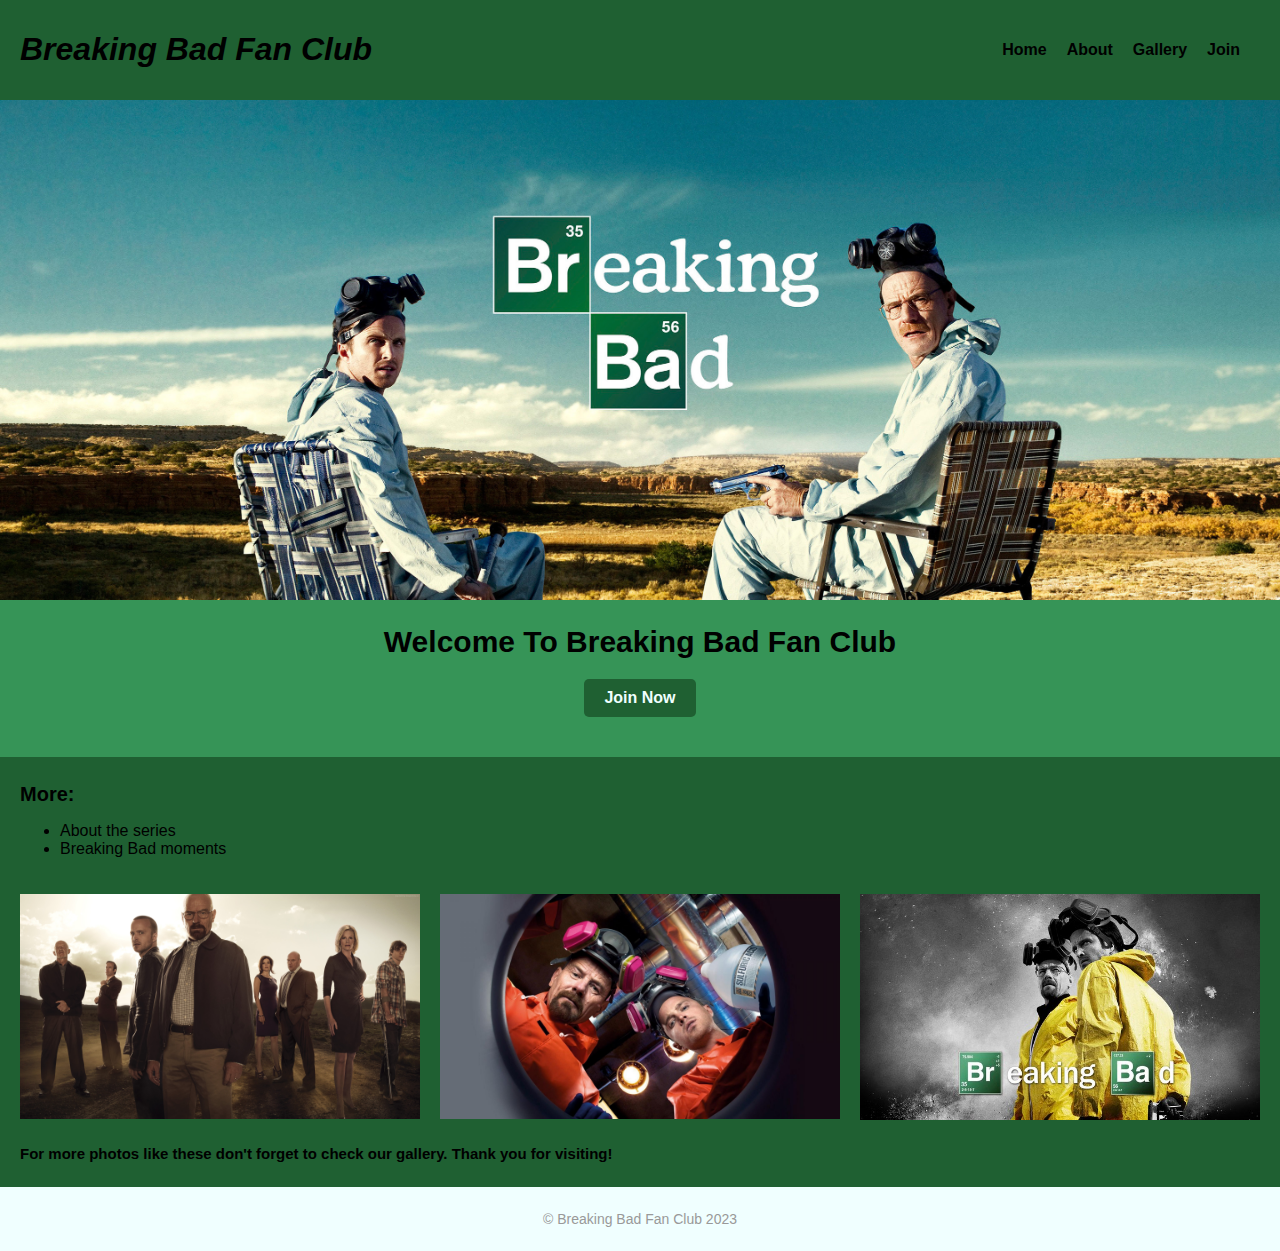
<file: index.html>
<!DOCTYPE html>
<html lang="en">
  <head>
    <link rel="stylesheet" href="Breaking_bad_style.css" />
    <meta charset="UTF-8" />
    <meta http-equiv="X-UA-Compatible" content="IE=edge" />
    <meta name="viewport" content="width=device-width, initial-scale=1.0" />
    <title>Breaking Bad Fan Club</title>
  </head>
  <body>
    <header>
      <i><h1>Breaking Bad Fan Club</h1></i>
      <nav>
        <ul>
          <li><a href="index.html">Home</a></li>
          <li><a href="about_us.html">About</a></li>
          <li><a href="gallery.html">Gallery</a></li>
          <li><a href="join_us.html">Join</a></li>
        </ul>
      </nav>
    </header>

    <main>
      <section class="first_section"></section>
      <section class="welcome">
        <h2>Welcome To Breaking Bad Fan Club</h2>
        <button><a href="join_us.html">Join Now</a></button>
      </section>
      <section class="more">
         <p><h2>More:</h2></p>
            <ul>
                <li><a href="about_Bb.html">About the series</a></li>
                <li><a href="https://youtu.be/sukoFvcboAE">Breaking Bad moments</a></li>
            </ul>
      </section>
      <section class="photos">
        
        <div class="imagescountainer">
            <img src="501106-breaking-bad.jpg" />
            <img src="517668-breaking-bad.jpg" />
            <img src="521225-breaking-bad.jpg" />
        </div>
        <h3>For more photos like these don't forget to check our gallery. Thank you for visiting! </h3>
      </section>
    </main>
    <footer>
      <p>&copy; Breaking Bad Fan Club 2023</p>
    </footer>
  </body>
</html>
</file>
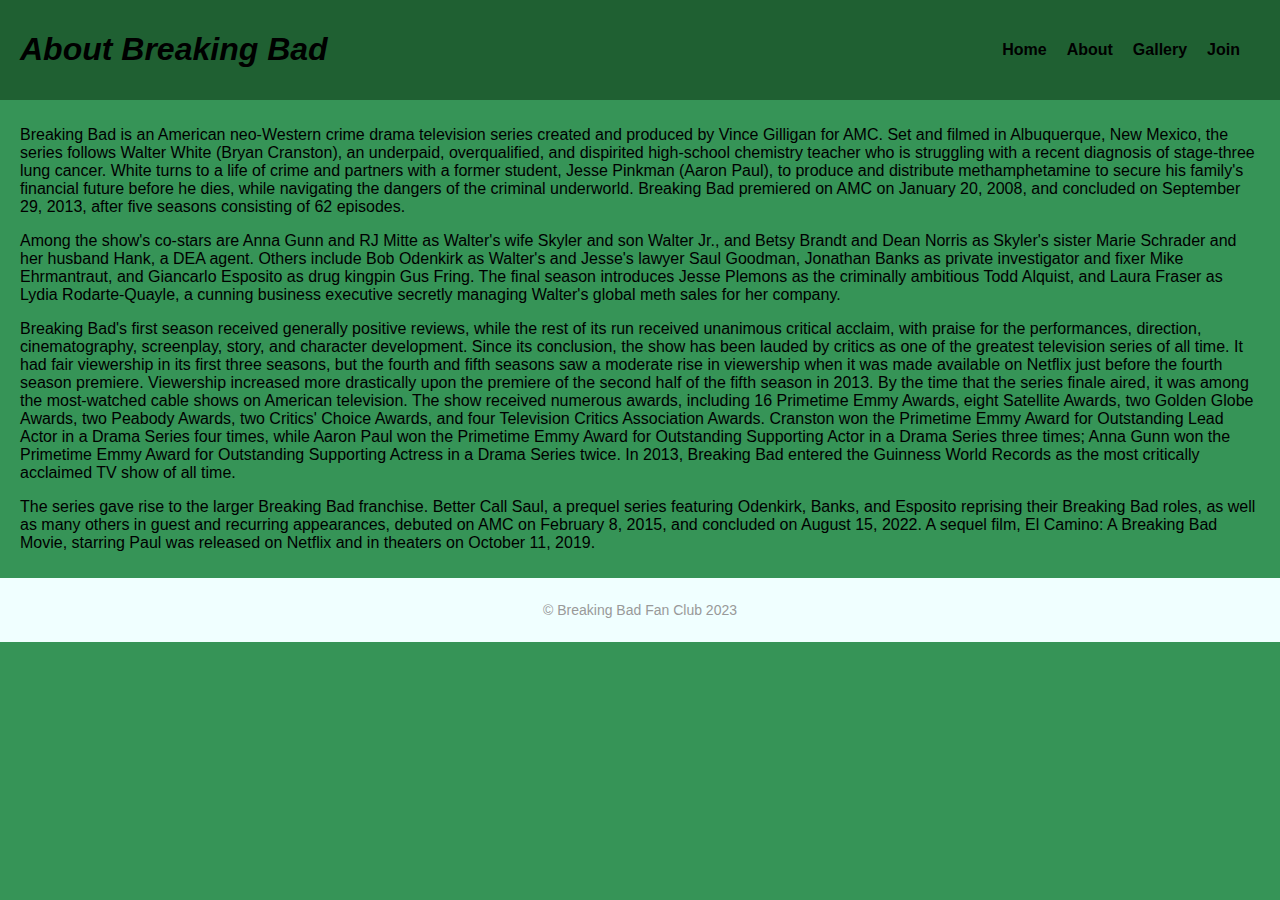
<file: about_Bb.html>
<!DOCTYPE html>
<html lang="en">
  <head>
    <link rel="stylesheet" href="Breaking_bad_style.css" />
    <meta charset="UTF-8" />
    <meta http-equiv="X-UA-Compatible" content="IE=edge" />
    <meta name="viewport" content="width=device-width, initial-scale=1.0" />
    <title>About_Breaking_Bad</title>
  </head>
  <body>
    <header>
      <i><h1>About Breaking Bad</h1></i>
      <nav>
        <ul>
          <li><a href="index.html">Home</a></li>
          <li><a href="about_us.html">About</a></li>
          <li><a href="gallery.html">Gallery</a></li>
          <li><a href="join_us.html">Join</a></li>
        </ul>
      </nav>
    </header>

    <main>
      <section class="about_Bb">
        <p>
          Breaking Bad is an American neo-Western crime drama television series
          created and produced by Vince Gilligan for AMC. Set and filmed in
          Albuquerque, New Mexico, the series follows Walter White (Bryan
          Cranston), an underpaid, overqualified, and dispirited high-school
          chemistry teacher who is struggling with a recent diagnosis of
          stage-three lung cancer. White turns to a life of crime and partners
          with a former student, Jesse Pinkman (Aaron Paul), to produce and
          distribute methamphetamine to secure his family's financial future
          before he dies, while navigating the dangers of the criminal
          underworld. Breaking Bad premiered on AMC on January 20, 2008, and
          concluded on September 29, 2013, after five seasons consisting of 62
          episodes.
        </p>
        <p>
          Among the show's co-stars are Anna Gunn and RJ Mitte as Walter's wife
          Skyler and son Walter Jr., and Betsy Brandt and Dean Norris as
          Skyler's sister Marie Schrader and her husband Hank, a DEA agent.
          Others include Bob Odenkirk as Walter's and Jesse's lawyer Saul
          Goodman, Jonathan Banks as private investigator and fixer Mike
          Ehrmantraut, and Giancarlo Esposito as drug kingpin Gus Fring. The
          final season introduces Jesse Plemons as the criminally ambitious Todd
          Alquist, and Laura Fraser as Lydia Rodarte-Quayle, a cunning business
          executive secretly managing Walter's global meth sales for her
          company.
        </p>
        <p>
          Breaking Bad's first season received generally positive reviews, while
          the rest of its run received unanimous critical acclaim, with praise
          for the performances, direction, cinematography, screenplay, story,
          and character development. Since its conclusion, the show has been
          lauded by critics as one of the greatest television series of all
          time. It had fair viewership in its first three seasons, but the
          fourth and fifth seasons saw a moderate rise in viewership when it was
          made available on Netflix just before the fourth season premiere.
          Viewership increased more drastically upon the premiere of the second
          half of the fifth season in 2013. By the time that the series finale
          aired, it was among the most-watched cable shows on American
          television. The show received numerous awards, including 16 Primetime
          Emmy Awards, eight Satellite Awards, two Golden Globe Awards, two
          Peabody Awards, two Critics' Choice Awards, and four Television
          Critics Association Awards. Cranston won the Primetime Emmy Award for
          Outstanding Lead Actor in a Drama Series four times, while Aaron Paul
          won the Primetime Emmy Award for Outstanding Supporting Actor in a
          Drama Series three times; Anna Gunn won the Primetime Emmy Award for
          Outstanding Supporting Actress in a Drama Series twice. In 2013,
          Breaking Bad entered the Guinness World Records as the most critically
          acclaimed TV show of all time.
        </p>
        The series gave rise to the larger Breaking Bad franchise. Better Call
        Saul, a prequel series featuring Odenkirk, Banks, and Esposito reprising
        their Breaking Bad roles, as well as many others in guest and recurring
        appearances, debuted on AMC on February 8, 2015, and concluded on August
        15, 2022. A sequel film, El Camino: A Breaking Bad Movie, starring Paul
        was released on Netflix and in theaters on October 11, 2019.
      </section>
      <p></p>
    </main>

    <footer>
      <p>&copy; Breaking Bad Fan Club 2023</p>
    </footer>
  </body>
</html>
</file>
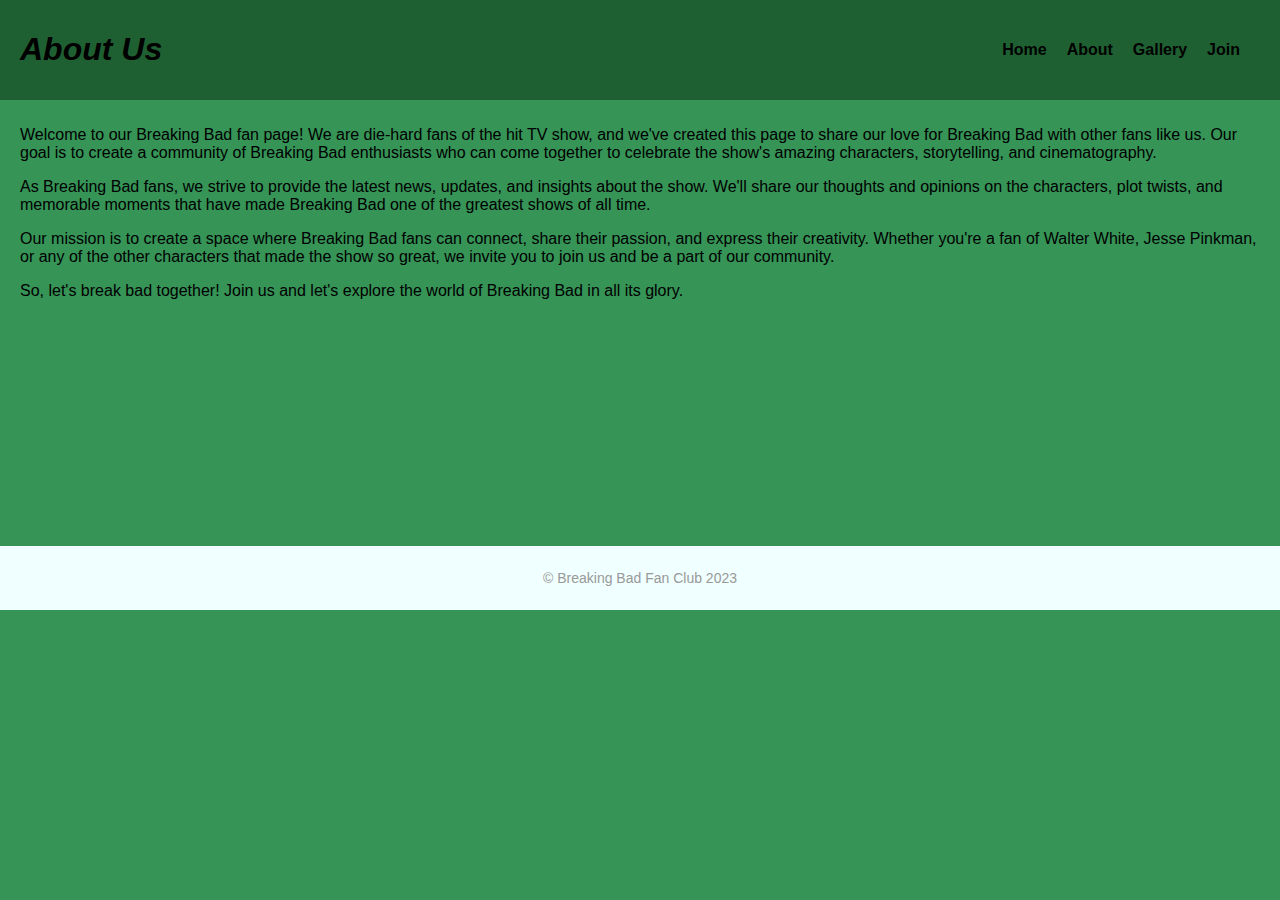
<file: about_us.html>
<!DOCTYPE html>
<html lang="en">
  <head>
    <link rel="stylesheet" href="Breaking_bad_style.css" />
    <meta charset="UTF-8" />
    <meta http-equiv="X-UA-Compatible" content="IE=edge" />
    <meta name="viewport" content="width=device-width, initial-scale=1.0" />
    <title>About us</title>
  </head>
  <body>
    <header>
      <i><h1>About Us</h1></i>
      <nav>
        <ul>
          <li><a href="index.html">Home</a></li>
          <li><a href="about_us.html">About</a></li>
          <li><a href="gallery.html">Gallery</a></li>
          <li><a href="join_us.html">Join</a></li>
        </ul>
      </nav>
    </header>

    <section class="about_us">
      <p>
        Welcome to our Breaking Bad fan page! We are die-hard fans of the hit TV
        show, and we've created this page to share our love for Breaking Bad
        with other fans like us. Our goal is to create a community of Breaking
        Bad enthusiasts who can come together to celebrate the show's amazing
        characters, storytelling, and cinematography.
      </p>
      <p>
        As Breaking Bad fans, we strive to provide the latest news, updates, and
        insights about the show. We'll share our thoughts and opinions on the
        characters, plot twists, and memorable moments that have made Breaking
        Bad one of the greatest shows of all time.
      </p>
      <p>
        Our mission is to create a space where Breaking Bad fans can connect,
        share their passion, and express their creativity. Whether you're a fan
        of Walter White, Jesse Pinkman, or any of the other characters that made
        the show so great, we invite you to join us and be a part of our
        community.
      </p>
      <p>
        So, let's break bad together! Join us and let's explore the world of
        Breaking Bad in all its glory.
      </p>
    </section>

    <footer>
      <p>&copy; Breaking Bad Fan Club 2023</p>
    </footer>
  </body>
</html>
</file>
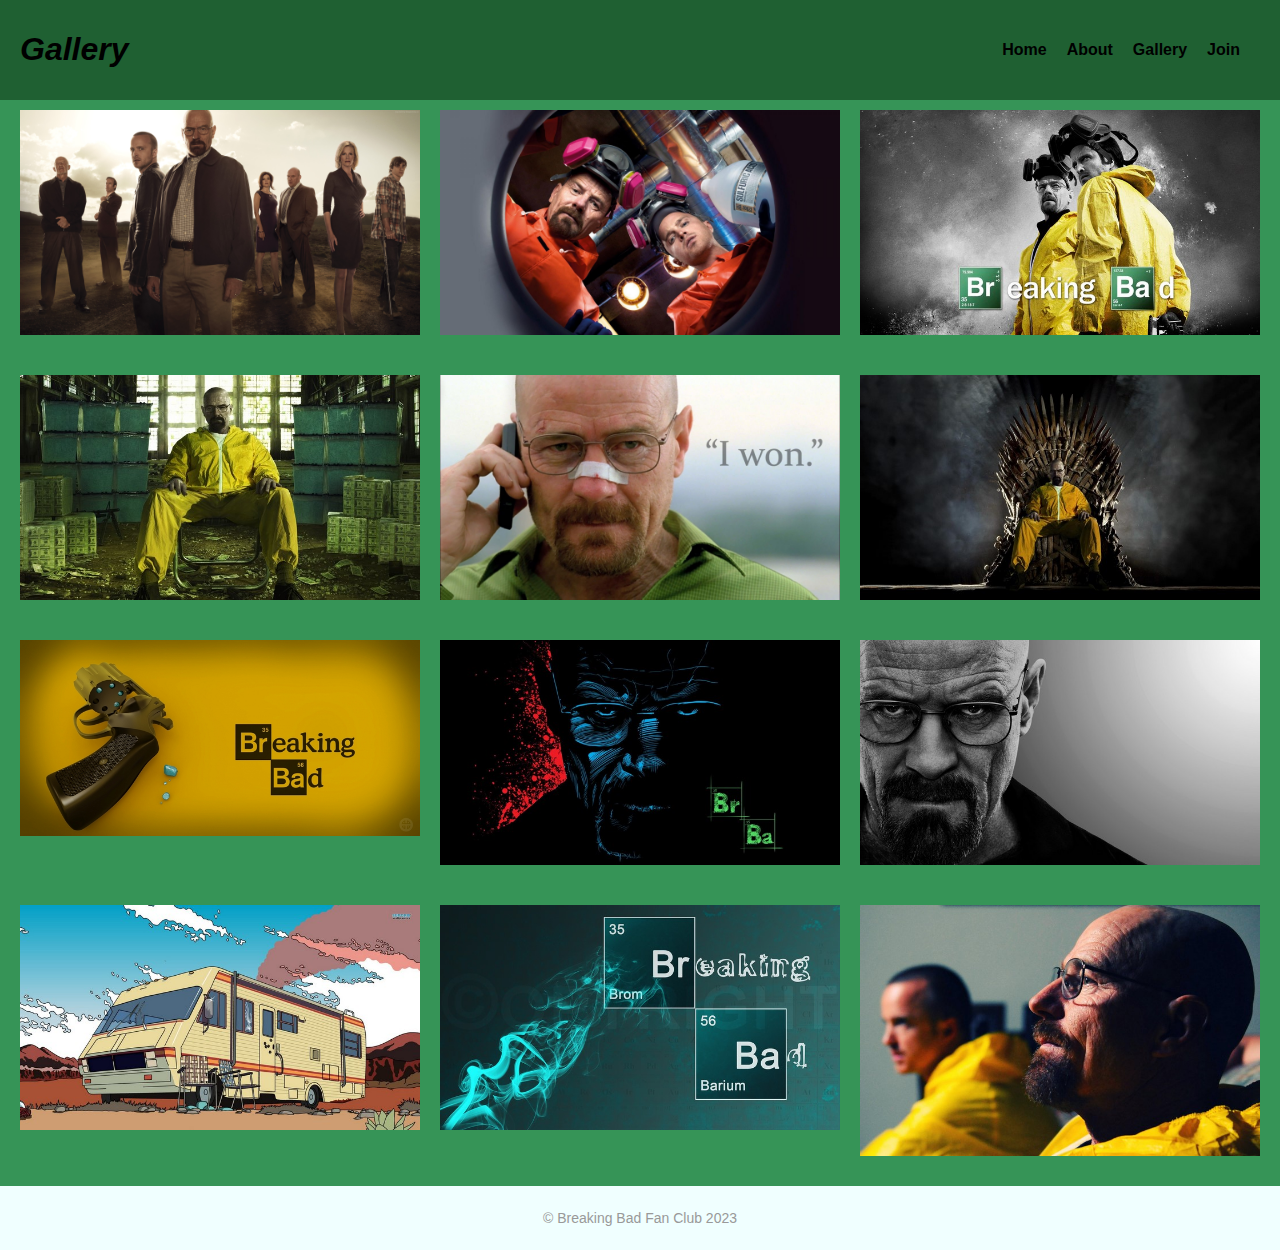
<file: gallery.html>
<!DOCTYPE html>
<html lang="en">
  <head>
    <link rel="stylesheet" href="Breaking_bad_style.css" />
    <meta charset="UTF-8" />
    <meta http-equiv="X-UA-Compatible" content="IE=edge" />
    <meta name="viewport" content="width=device-width, initial-scale=1.0" />
    <title>Gallery</title>
  </head>
  <body>
    <header>
      <i><h1>Gallery</h1></i>
      <nav>
        <ul>
          <li><a href="index.html">Home</a></li>
          <li><a href="about_us.html">About</a></li>
          <li><a href="gallery.html">Gallery</a></li>
          <li><a href="join_us.html">Join</a></li>
        </ul>
      </nav>
    </header>

    <main>
      <section class="photos1">
        <div class="imagescountainer">
          <img src="501106-breaking-bad.jpg" />
          <img src="517668-breaking-bad.jpg" />
          <img src="521225-breaking-bad.jpg" />
          <img src="513035-heisenberg-breaking.jpg" />
          <img src="523492-breaking-bad.jpg" />
          <img src="522603-anime-breaking.jpg" />
          <img src="515672-breaking-bad.jpg" />
          <img
            src="407359-movie-poster-Breaking-Bad-Bryan-Cranston-Walter-White.jpg"
          />
          <img src="517683-breaking-bad.jpg" />
          <img src="526930-breaking-bad.jpg" />
          <img src="533282-breaking-bad.jpg" />
          <img src="536765-breaking-bad.jpg" />
        </div>
      </section>
    </main>

    <footer>
      <p>&copy; Breaking Bad Fan Club 2023</p>
    </footer>
  </body>
</html>
</file>
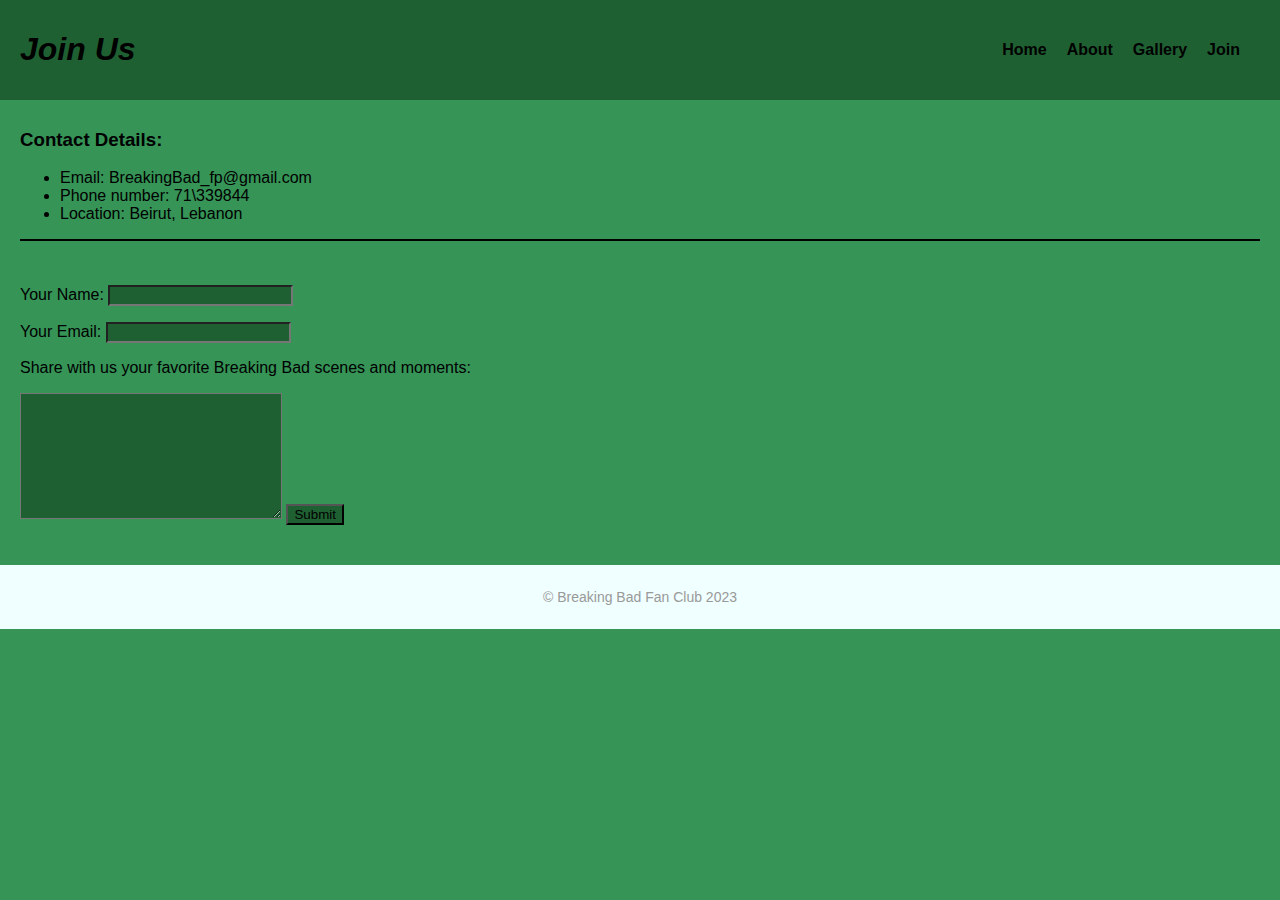
<file: join_us.html>
<!DOCTYPE html>
<html lang="en">
  <head>
    <link rel="stylesheet" href="Breaking_bad_style.css" />
    <meta charset="UTF-8" />
    <meta http-equiv="X-UA-Compatible" content="IE=edge" />
    <meta name="viewport" content="width=device-width, initial-scale=1.0" />
    <title>join us</title>
  </head>
  <body>
    <header>
      <i><h1>Join Us</h1></i>
      <nav>
        <ul>
          <li><a href="index.html">Home</a></li>
          <li><a href="about_us.html">About</a></li>
          <li><a href="gallery.html">Gallery</a></li>
          <li><a href="join_us.html">Join</a></li>
        </ul>
      </nav>
    </header>

    <main>

    <section class="join_us">
      <p><h3>Contact Details:</h3></p>
         <ul>
         <li> Email: BreakingBad_fp@gmail.com</li>
          <li>Phone number: 71\339844</li>
         <li>Location: Beirut, Lebanon</li> 
        </ul>
        <hr color="black">
    </section>
    <section class="join_us1">
      <form action="mailto: breakingbad_fp@gmail.com" method="post" enctype="text/plain">
        <p><label for="">Your Name:</label>
        <input type="text" name=""></p>
        <p><label for="">Your Email:</label>
        <input type="email" name=""></p>
        <p><label for="">Share with us your favorite Breaking Bad scenes and moments: </label></p>
        <textarea name="message" cols="30" rows="8"></textarea>
        <input type="submit" name="">
    </form>
    </section>
     
  
    </main>

    <footer>
      <p>&copy; Breaking Bad Fan Club 2023</p>
    </footer>
  </body>
</html>
</file>
<file: Breaking_bad_style.css>
* {
  box-sizing: border-box;
}

body {
  margin: 0px;
  font-family: "Lucida Sans", "Lucida Sans Regular", "Lucida Grande",
    "Lucida Sans Unicode", Geneva, Verdana, sans-serif;
  background-color: #369457;
}

header {
  display: flex;
  justify-content: space-between;
  align-items: center;
  padding: 10px 20px;
  background-color: #1f6032;
}

nav ul {
  list-style: none;
  display: flex;
}

li {
  margin-right: 20px;
}

nav a {
  text-decoration: none;
  color: black;
  font-weight: bold;
}

.first_section {
  background-image: url(315173.jpg);
  background-size: cover;
  height: 500px;
}

.welcome {
  display: flex;
  flex-direction: column;
  align-items: center;
  justify-content: center;
  color: black;
}

.welcome h2 {
  font-size: 30px;
  margin-bottom: 20px;
}

.welcome button {
  padding: 10px 20px;
  background-color: #1f6032;
  border: none;
  border-radius: 5px;
  font-size: 16px;
}

.welcome button a {
  text-decoration: none;
  color: azure;
  font-weight: bold;
}

.more {
  padding: 10px 20px;
  margin-top: 40px;
  background-color: #1f6032;
}

.more h2 {
  font-size: 20px;
  margin-top: 10px;
}

.more a {
  text-decoration: none;
  color: black;
}

.photos {
  background-color: #1f6032;
  padding: 10px 20px;
}

.photos h3 {
  font-size: 15px;
  margin-top: 5px;
}

.photos1 {
  padding: 10px 20px;
}

.imagescountainer {
  display: grid;
  grid-template-columns: repeat(3, 1fr);
  grid-gap: 20px;
}

.imagescountainer img {
  width: 100%;
  height: auto;
  margin-bottom: 20px;
}

.about_Bb {
  padding: 10px 20px;
  align-items: center;
}

.about_us {
  padding: 10px 20px;
  align-items: center;
  margin-bottom: 220px;
}

.join_us {
  padding: 10px 20px;
  align-items: center;
}

.join_us1 {
  padding: 10px 20px;
  align-items: center;
  margin-bottom: 30px;
}

.join_us1 input {
  background-color: #1f6032;
}

.join_us1 textarea {
  background-color: #1f6032;
}

footer {
  padding: 10px 10px;
  text-align: center;
  background-color: azure;
  margin-top: 0px;
}
footer p {
  font-size: 14px;
  color: #999;
}
</file>
